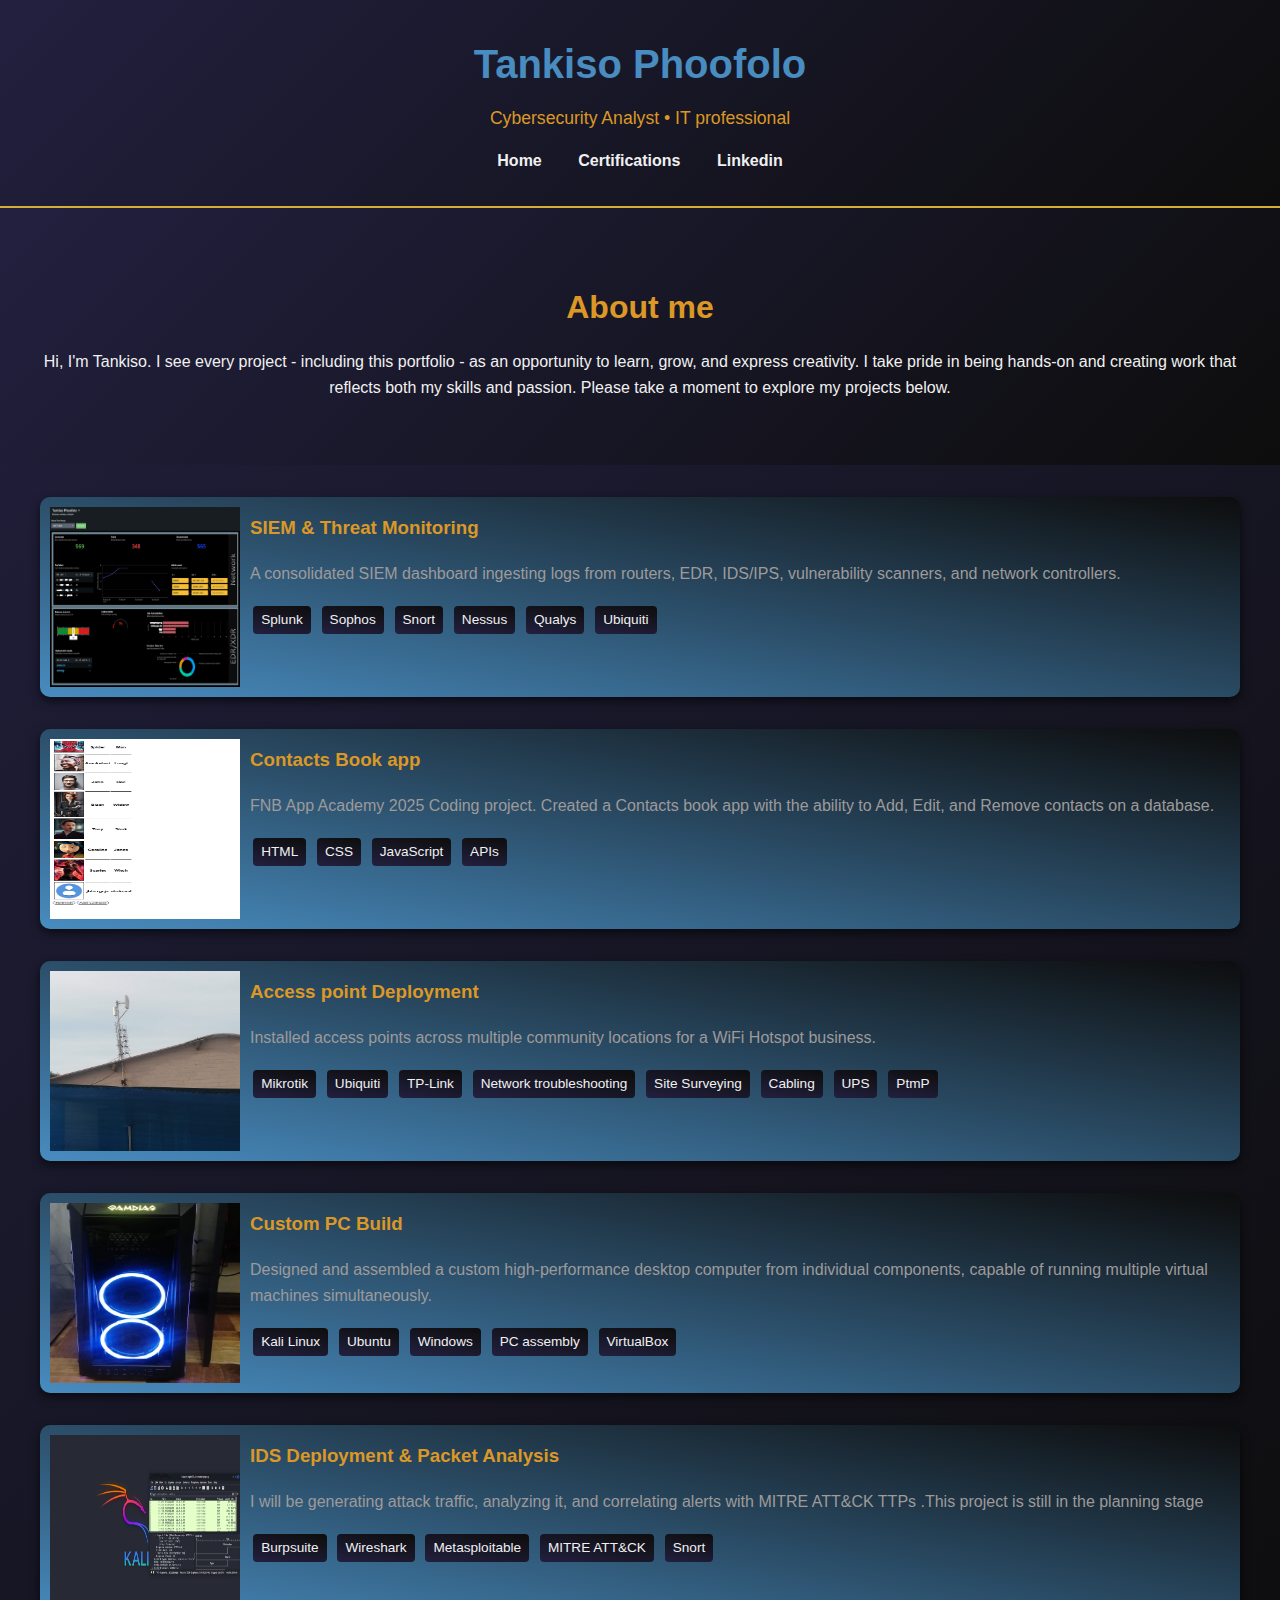
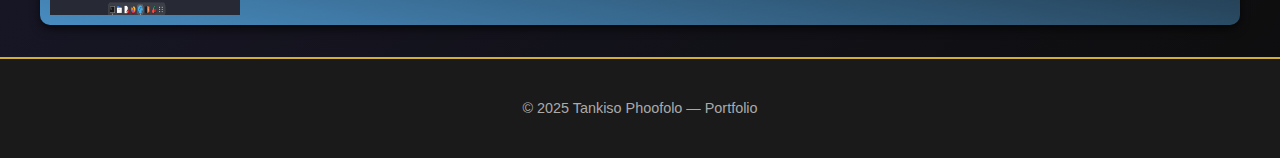
<file: index.html>
<!doctype html>
<html lang="en">
<head>
  <meta charset="utf-8" />
  <meta name="viewport" content="width=device-width,initial-scale=1" />
  <title>Tankiso Phoofolo — Portfolio</title>
  <meta name="description" content="Portfolio website for Tankiso Phoofolo — SIEM, Splunk dashboards, log analysis." />
  <link rel="stylesheet" href="styles.css" />
</head>
<body>
  <header>
    <h1>Tankiso Phoofolo</h1>
    <p>Cybersecurity Analyst • IT professional</p>
    <nav>
      <a href="#">Home</a>
      <a href="certifications.html">Certifications</a>
      <a href="https://www.linkedin.com/in/tankiso-phoofolo/">Linkedin</a>
    </nav>
  </header>

  <section class="hero">
    <h2>About me</h2>
    <p> Hi, I'm Tankiso. I see every project - including this portfolio - as an opportunity to learn, grow, and
      express creativity. I take pride in being hands-on and creating work that reflects both my skills and passion.
      Please take a moment to explore my projects below.
    </p>
  </section>

  <section class="projects">
    <a href="SIEM.html">
    <div class="project">
      <img src="Images/Splunk dashboard_Best_2_edited.jpg" alt="SIEM dashboard screenshot">
      <div class="project-content">
        <h3>SIEM & Threat Monitoring</h3>
        <p>A consolidated SIEM dashboard ingesting logs from routers, EDR, IDS/IPS, vulnerability scanners, and network controllers.</p>
        <div class="tags">
          <span class="tag">Splunk</span>
          <span class="tag">Sophos</span>
          <span class="tag">Snort</span>
          <span class="tag">Nessus</span>
          <span class="tag">Qualys</span>
          <span class="tag">Ubiquiti</span>
          
        </div>
      </div>
    </div>    
    </a>
  </section>

   <section class="projects">
    <a href="https://github.com/AneleTk/FNB-App-Academy-2025/blob/main/Websites/Week%206_APIs/ContactBook/add-contact.html">
    <div class="project">
      <img src="Images/Contacts book.png" alt="Contacts Book app screenshot">
      <div class="project-content">
        <h3>Contacts Book app</h3>
        <p>FNB App Academy 2025 Coding project. Created a Contacts
           book app with the ability to Add, Edit, and Remove contacts on a database.</p>
        <div class="tags">
          <span class="tag">HTML</span>
          <span class="tag">CSS</span>
          <span class="tag">JavaScript</span>
          <span class="tag">APIs</span>
          
        </div>
      </div>
    </div>
    </a>    
  </section>

  <section class="projects">
    <a href="AP.html">
    <div class="project">
      <img src="Images/Outdoor Access point.jpg" alt="Access point">
      <div class="project-content">
        <h3>Access point Deployment</h3>
        <p>Installed access points across multiple community locations for a WiFi Hotspot business. </p>
        <div class="tags">
          <span class="tag">Mikrotik</span>
          <span class="tag">Ubiquiti</span>
          <span class="tag">TP-Link</span>
          <span class="tag">Network troubleshooting</span>
          <span class="tag">Site Surveying</span> 
          <span class="tag">Cabling</span>
          <span class="tag">UPS</span>
          <span class="tag">PtmP</span>
          
        </div>
      </div>
    </div>
    </a>    
  </section>

  <section class="projects">
    <a href="PCbuild.html">
    <div class="project">
      <img src="Images/pc6.jpg" alt="Access point">
      <div class="project-content">
        <h3>Custom PC Build</h3>
        <p>Designed and assembled a custom high-performance desktop computer from individual components, capable of running multiple virtual machines simultaneously.</p>
        <div class="tags">
          <span class="tag">Kali Linux</span>
          <span class="tag">Ubuntu</span>
          <span class="tag">Windows</span>
          <span class="tag">PC assembly</span>
          <span class="tag">VirtualBox</span>
          
        </div>
      </div>
    </div>
    </a>    
  </section>

  <section class="projects">
    <a href="#">
    <div class="project">
      <img src="Images/IDS Deployment & Packet Analysis.png" alt="Access point">
      <div class="project-content">
        <h3>IDS Deployment & Packet Analysis</h3>
        <p>I will be generating attack traffic, analyzing it, and correlating alerts with MITRE ATT&CK TTPs .This project is still in the planning stage</p>
        <div class="tags">
          <span class="tag">Burpsuite</span>
          <span class="tag">Wireshark</span>
          <span class="tag">Metasploitable</span>
          <span class="tag">MITRE ATT&CK</span>
          <span class="tag">Snort</span>
          
          
        </div>
      </div>
    </div>
    </a>    
  </section>

  <footer>
    <p>© 2025 Tankiso Phoofolo — Portfolio</p>
  </footer>
</body>
</html>
</file>
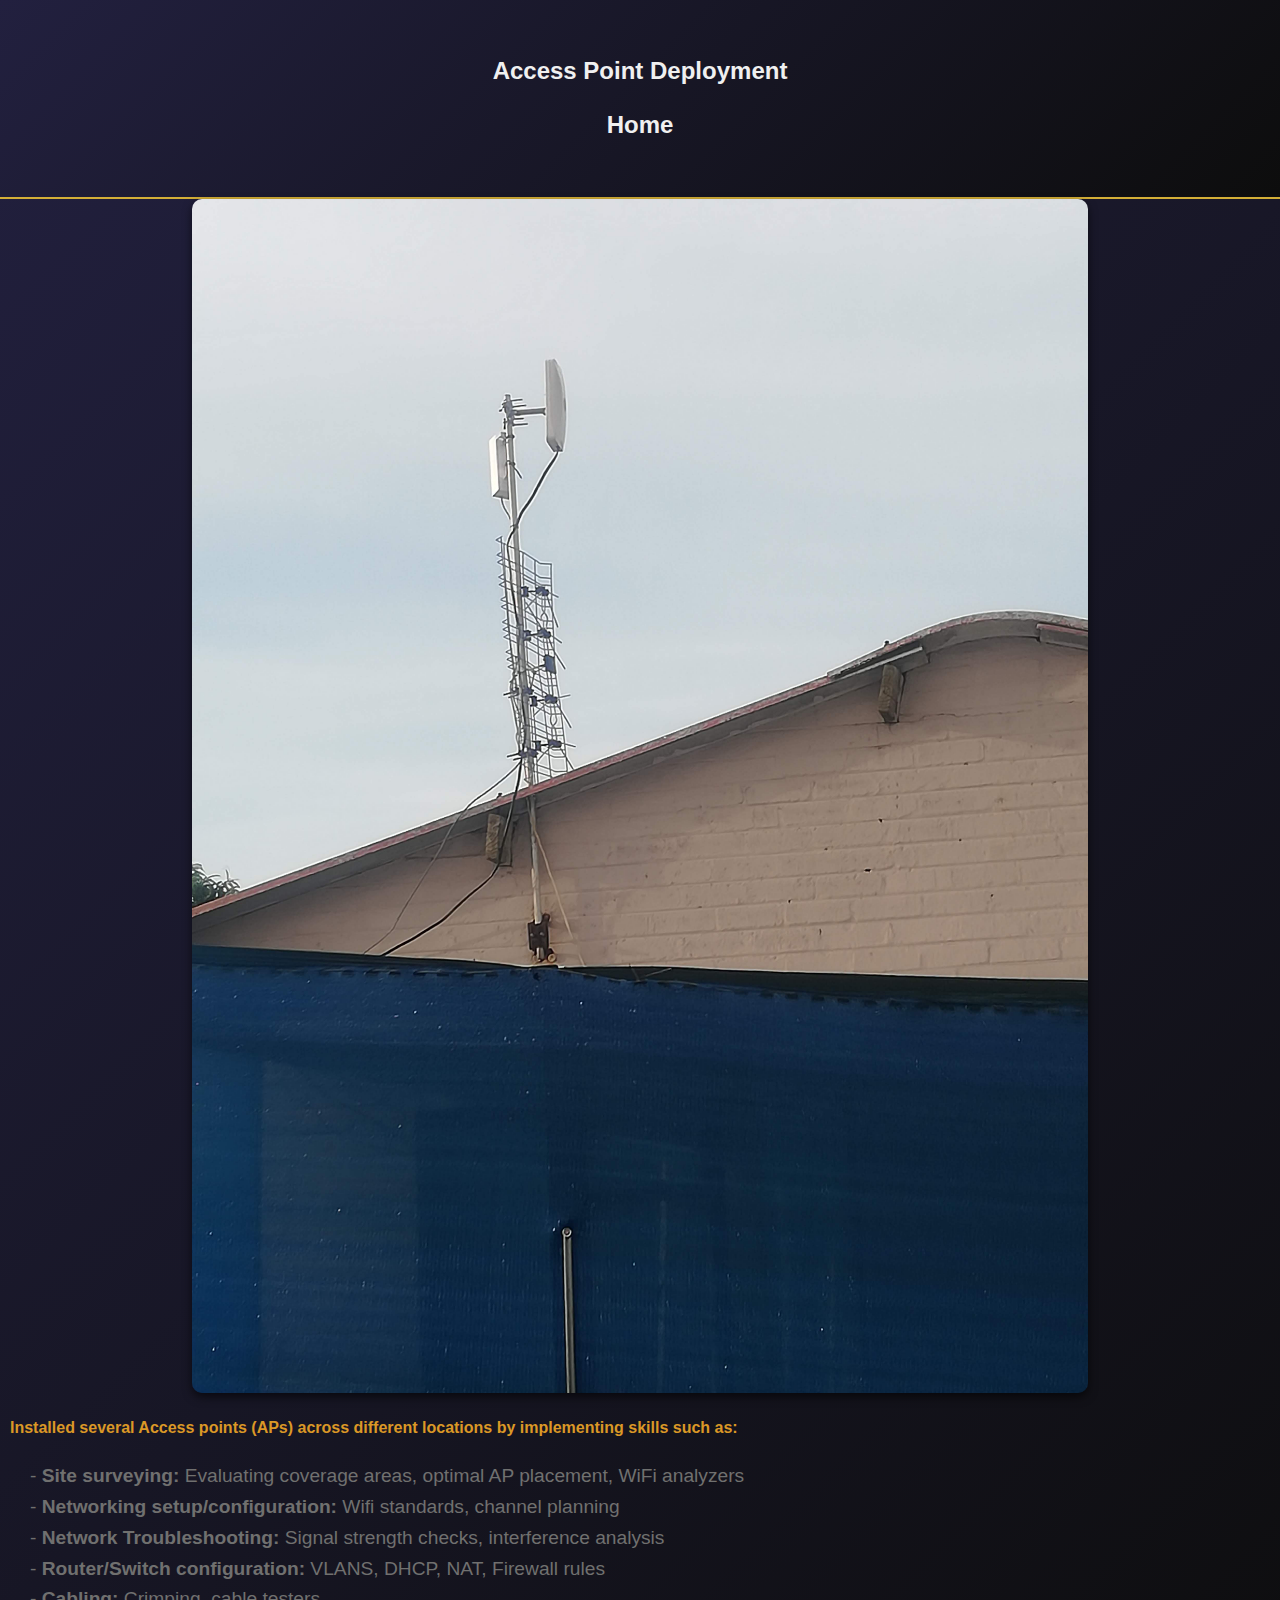
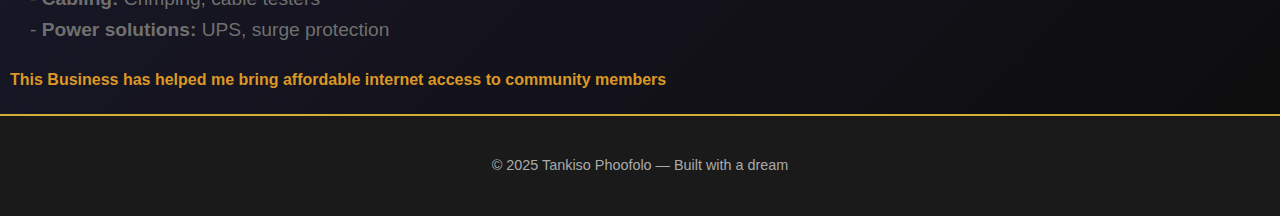
<file: AP.html>
<!doctype html>
<html lang="en">
<head>
  <meta charset="utf-8" />
  <meta name="viewport" content="width=device-width,initial-scale=1" />
  <title>AP Deployment</title>
  <meta name="description" content="Portfolio website for Tankiso Phoofolo — SIEM, Splunk dashboards, log analysis." />
  <link rel="stylesheet" href="styles.css" />
</head>
<body>
  <header>
    <!--<h1>Tankiso Phoofolo</h1>-->
    <h2>Access Point Deployment</p>
    <nav>
      <a href="index.html">Home</a>
      <!--<a href="#contact">Contact</a>-->
    </nav>
  </header>

  
  <section class="standaloneIMG">
     <img src="Images/Outdoor Access point.jpg" alt="Outdoor Access Point">
  </section>

<div class="alignwell">  

<h4>Installed several Access points (APs) across different locations by implementing skills such as: </h4>
 <p>
 - <strong>Site surveying:</strong> Evaluating coverage areas, optimal AP placement, WiFi analyzers </br>
 - <strong>Networking setup/configuration:</strong> Wifi standards, channel planning </br>
 - <strong>Network Troubleshooting:</strong> Signal strength checks, interference analysis</br>
 - <strong>Router/Switch configuration:</strong> VLANS, DHCP, NAT, Firewall rules </br>
 - <strong>Cabling:</strong> Crimping, cable testers</br>
 - <strong>Power solutions:</strong> UPS, surge protection</p>


<h4>This Business has helped me bring affordable internet access to community members</h4>
</div>
  

  <footer>
    <p>© 2025 Tankiso Phoofolo — Built with a dream</p>
  </footer>
</body>
</html>
</file>
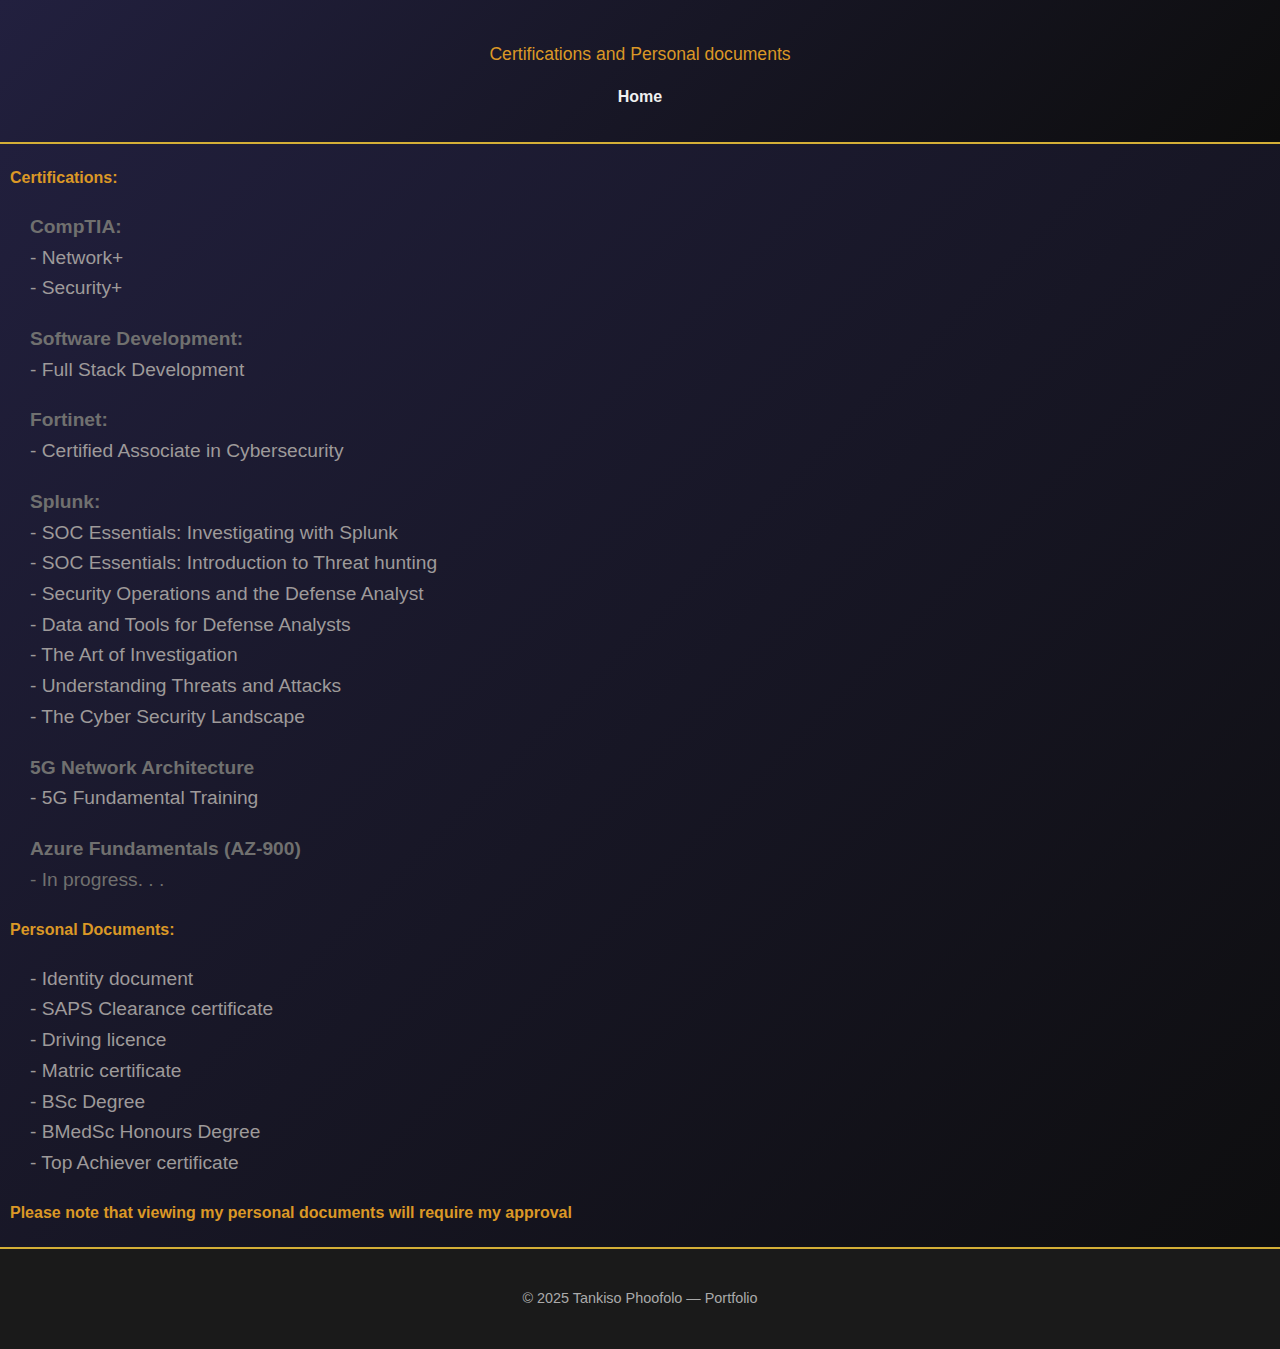
<file: certifications.html>
<!doctype html>
<html lang="en">
<head>
  <meta charset="utf-8" />
  <meta name="viewport" content="width=device-width,initial-scale=1" />
  <title>Certifications</title>
  <meta name="description" content="Portfolio website for Tankiso Phoofolo — SIEM, Splunk dashboards, log analysis." />
  <link rel="stylesheet" href="styles.css" />
</head>
<body>
  <header>
    <!--<h1>Tankiso Phoofolo</h1>-->
    <p>Certifications and Personal documents</p>
    <nav>
      <a href="index.html">Home</a>
      <!--<a href="#contact">Contact</a>-->
    </nav>
  </header>

  
  

<div class="alignwell">  
<h4>Certifications:</h4>
<p><strong>CompTIA:</strong></br>
     <a class="documents" href="https://drive.google.com/file/d/1nBLYJx6If2isZGbx_FFavyPrO52kEqCs/view?usp=sharing">- Network+</a></br>
     <a class="documents" href="https://drive.google.com/file/d/11ZT-kfweP-CPFi_VRdtwT8iE8bxVHLJJ/view?usp=sharing">- Security+</a></br>
</p>

<p><strong>Software Development:</strong></br>
     <a class="documents" href="https://drive.google.com/file/d/1nsWaM1goF9OLHlWAJolnDZTgVXUPbSsT/view?usp=sharing">- Full Stack Development</a></br>
</p>

<p><strong>Fortinet:</strong></br>
    <a class="documents" href="https://drive.google.com/file/d/10O3VHRK3JYYClrwLdOBNI-h6c04O31WO/view?usp=sharing">- Certified Associate in Cybersecurity</a></br>
</p>

<p><strong>Splunk:</strong></br>
     <a class="documents" href="https://drive.google.com/file/d/1h7jTieVKrba2XQN591zwBSSvGg-gw0Oi/view?usp=sharing">- SOC Essentials: Investigating with Splunk</a></br>
     <a class="documents" href="https://drive.google.com/file/d/1eG87EuPPQ26pS8vZ6TDfE9ih0R7n7a77/view?usp=sharing">- SOC Essentials: Introduction to Threat hunting</a></br>
     <a class="documents" href="https://drive.google.com/file/d/1OVPhv32YkNm-jT9PAhwSk3YKFD5E6_Go/view?usp=sharing">- Security Operations and the Defense Analyst</a></br>
     <a class="documents" href="https://drive.google.com/file/d/1GBJN6eJ2AAdtl6IZLs-AYb8dlPmm4lLU/view?usp=sharing">- Data and Tools for Defense Analysts</a></br>
     <a class="documents" href="https://drive.google.com/file/d/1XR6H70s8bRGMQ7ZwJpZMpKtgysgbAsRW/view?usp=sharing">- The Art of Investigation</a></br>
     <a class="documents" href="https://drive.google.com/file/d/1Zijpxm4hpzcJ05pstO36GITjDu2NUb-E/view?usp=sharing">- Understanding Threats and Attacks</a></br>
     <a class="documents" href="https://drive.google.com/file/d/1g0VaqX643hihkvzU-w3ljg1mj5Lpd9fM/view?usp=sharing">- The Cyber Security Landscape</a></br>
</p>

<p><strong>5G Network Architecture</strong></br>
     <a class="documents" href="https://drive.google.com/file/d/1Ux1l57CVapq20WVYfyktqjIznw6rGQF-/view?usp=sharing">- 5G Fundamental Training</a></br>
</p>

<p><strong>Azure Fundamentals (AZ-900)</strong></br>
     - In progress. . .</br>
</p>


<h4>Personal Documents:</h4>
 <p>
     <a class="documents" href="https://drive.google.com/file/d/1dsvdFns317R6f6Hx-QD-n764TffTvA0I/view?usp=sharing">- Identity document</a></br>
     <a class="documents" href="https://drive.google.com/file/d/1v6hniGVyHnF35S35VxqzUDhf6ohwfv2O/view?usp=sharing">- SAPS Clearance certificate</a></br>
     <a class="documents" href="https://drive.google.com/file/d/1w8RjD3S645_ewrVUAcnCKja9ojOZfh0I/view?usp=sharing">- Driving licence</a></br>
     <a class="documents" href="https://drive.google.com/file/d/1YhGpkPVzKezOapBrKbhqcfv5sBKyEntF/view?usp=sharing">- Matric certificate</a></br>
     <a class="documents" href="https://drive.google.com/file/d/1s8UlXMo41U85GjVp2AUASGGNWpfIbcHb/view?usp=sharing">- BSc Degree</a></br>
     <a class="documents" href="https://drive.google.com/file/d/1cc2mwIZyORWpuVpmFenylhetqkjvXsU-/view?usp=sharing">- BMedSc Honours Degree</a></br>
     <a class="documents" href="https://drive.google.com/file/d/1EVVu51-Yx2woZ-CfQ1P9DBvgTX2O-2mA/view?usp=sharing">- Top Achiever certificate</a></br>
 </p>


<h4>Please note that viewing my personal documents will require my approval</h4>
</div>
  

  <footer>
    <p>© 2025 Tankiso Phoofolo — Portfolio</p>
  </footer>
</body>
</html>
</file>
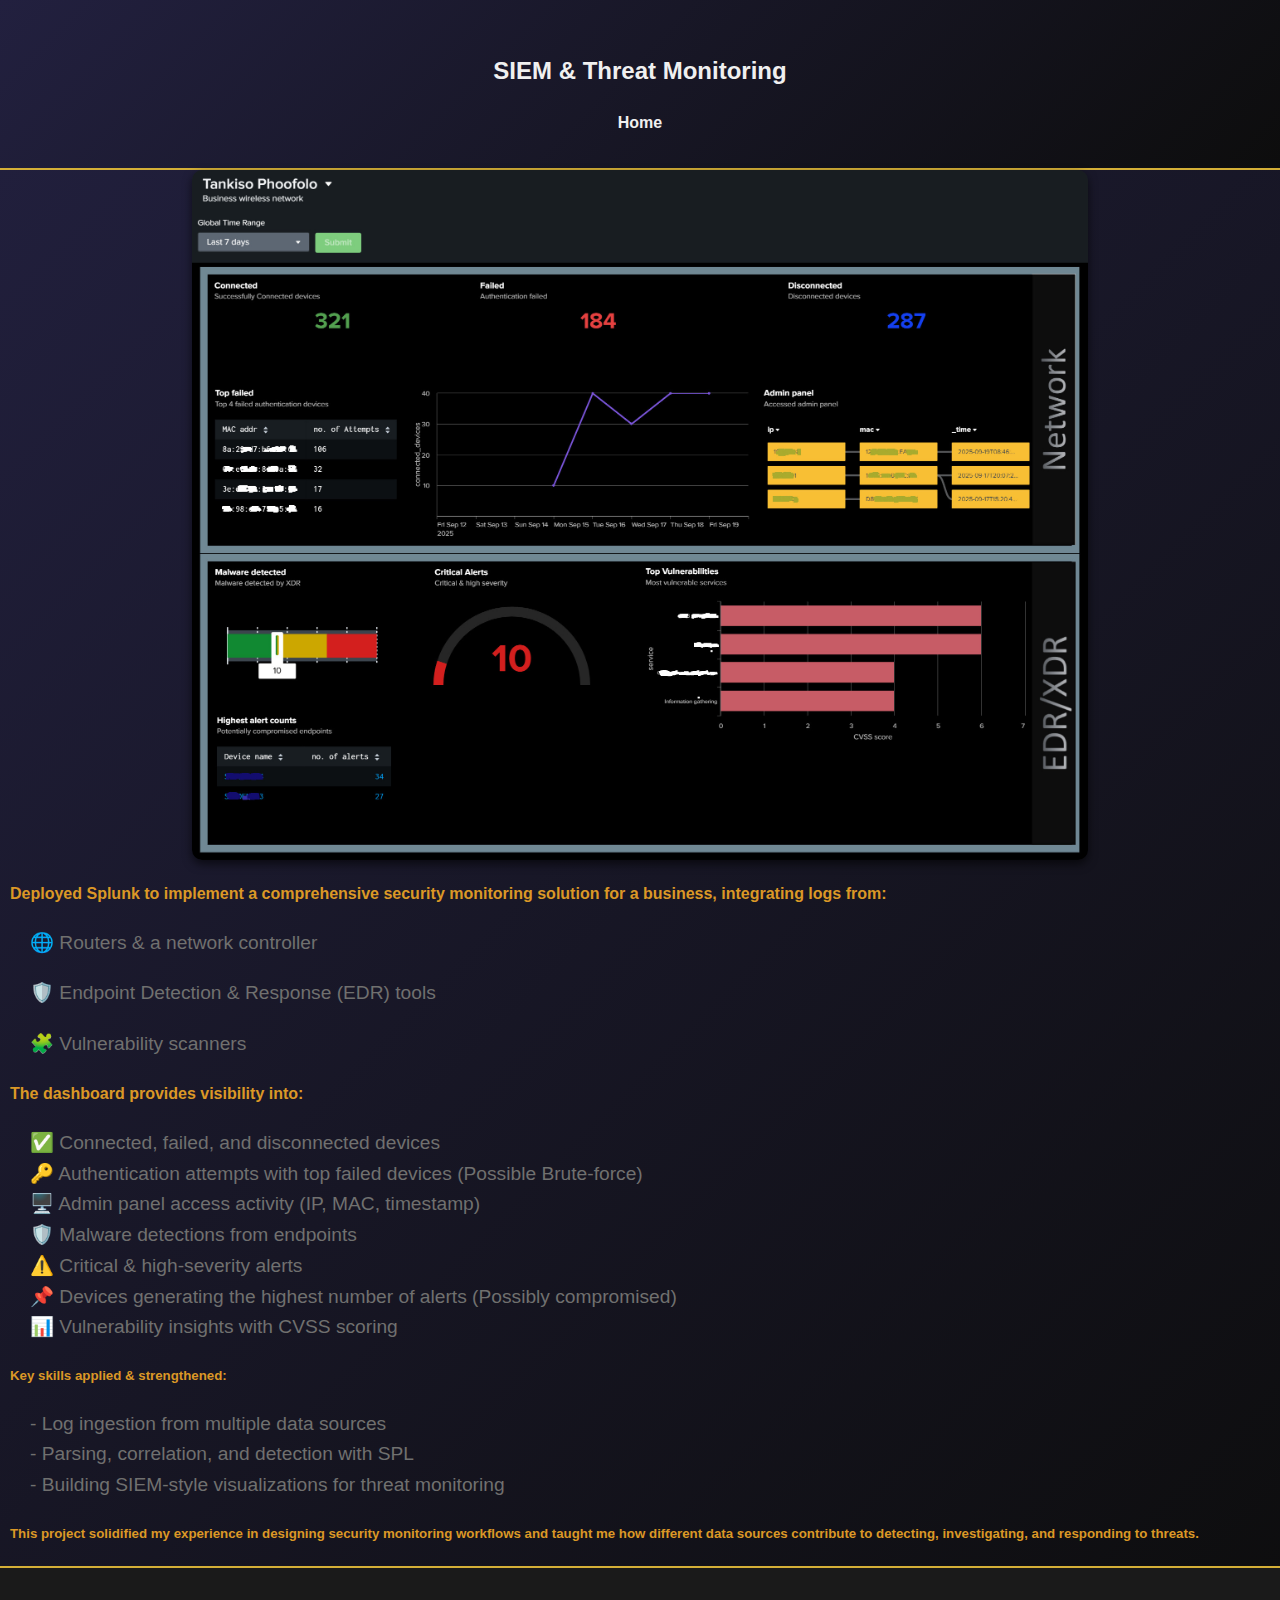
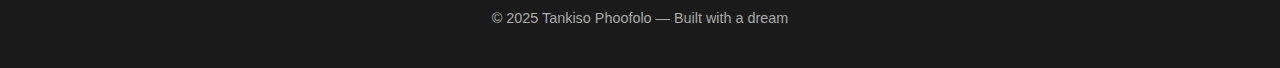
<file: SIEM.html>
<!doctype html>
<html lang="en">
<head>
  <meta charset="utf-8" />
  <meta name="viewport" content="width=device-width,initial-scale=1" />
  <title>SIEM & Threat Monitoring</title>
  <meta name="description" content="Portfolio website for Tankiso Phoofolo — SIEM, Splunk dashboards, log analysis." />
  <link rel="stylesheet" href="styles.css" />
</head>
<body>
  <header>
    <!--<h1>Tankiso Phoofolo</h1>-->
    <p><h2>SIEM & Threat Monitoring</h2></p>
    <nav>
      <a href="index.html">Home</a>
      <!--<a href="#contact">Contact</a>-->
    </nav>
  </header>

  
  <section class="standaloneIMG">
     <img src="Images/Splunk dashboard_Best_edited.jpg" alt="SIEM dashboard screenshot">
  </section>

<div class="alignwell">  
<h4>Deployed Splunk to implement a comprehensive security monitoring solution for a business, integrating logs from:</h4>
<p>🌐 Routers & a network controller</p>
<p>🛡️ Endpoint Detection & Response (EDR) tools </p>
<p>🧩 Vulnerability scanners </p>

<h4>The dashboard provides visibility into:</h4>
 <p>✅ Connected, failed, and disconnected devices</br>
 🔑 Authentication attempts with top failed devices (Possible Brute-force)</br>
 🖥️ Admin panel access activity (IP, MAC, timestamp)</br>
 🛡️ Malware detections from endpoints</br>
 ⚠️ Critical & high-severity alerts</br>
📌 Devices generating the highest number of alerts (Possibly compromised)</br>
 📊 Vulnerability insights with CVSS scoring</p>

<h5>Key skills applied & strengthened:</h5>
<p>- Log ingestion from multiple data sources</br>
- Parsing, correlation, and detection with SPL</br>
- Building SIEM-style visualizations for threat monitoring</p>

<h5>This project solidified my experience in designing security monitoring workflows and taught me how different data sources contribute to detecting, investigating, and responding to threats.</h5>
</div>
  

  <footer>
    <p>© 2025 Tankiso Phoofolo — Built with a dream</p>
  </footer>
</body>
</html>
</file>
<file: styles.css>
body {
  margin: 0;
  font-family: Arial, sans-serif;
  background: linear-gradient(135deg, #22203f, #0d0d0d);
  color: #f0f0f0;
  line-height: 1.6;
}

header {
  text-align: center;
  padding: 2rem;
  background: linear-gradient(135deg, #22203f, #0d0d0d);
  border-bottom: 2px solid #d4af37;
}   

header h1 {
  margin: 0;
  font-size: 2.5rem;
  color: #488cc0;
}

header p {
  margin: 0.5rem 0;
  font-size: 1.1rem;
  color: #db9826;
}

nav {
  margin-top: 1rem;
}

nav a {
  color: #f0f0f0;
  text-decoration: none;
  margin: 0 1rem;
  font-weight: bold;
  transition: color 0.3s;
}

nav a:hover {
  color: #d4af37;
}

.hero {
  text-align: center;
  padding: 3rem 1rem;
  background: linear-gradient(135deg, #22203f, #0d0d0d);
}

.hero h2 {
  font-size: 2rem;
  margin-bottom: 1rem;
  color: #db9826;
}

.projects {
  max-width: 1200px;
  margin: 2rem auto;
  padding: 0 1rem;
  display: grid;
  grid-template-columns: repeat(auto-fit, minmax(300px, 1fr));
  gap: 2rem;
}

.project {
  background: linear-gradient(10deg, #488cc0, #0d0d0d);
  border-radius: 10px;
  overflow: hidden;
  box-shadow: 0 4px 10px rgba(0, 0, 0, 0.6);
  transition: transform 0.3s;
}

.project:hover {
  transform: translateY(-5px);
}

.project img {
  height: 180px;
  width: 190px;
  margin: 10px;
  float: left;
}

.standaloneIMG img {
  display: block;
  max-width: 70%;
  height: auto;
  margin: 0 auto;
  border-radius: 10px;
  box-shadow: 0 4px 10px rgba(0, 0, 0, 0.6);
}

.project-content {
  padding: 1rem;
}

.project-content h3 {
  margin-top: 0;
  color: #db9826;
}

.tags {
  margin-top: 0.5rem;
}

.tag {
  display: inline-block;
  background: linear-gradient(10deg, #22203f, #0d0d0d);
  color: #f0f0f0;
  border-radius: 4px;
  padding: 0.2rem 0.5rem;
  margin: 0.2rem;
  font-size: 0.85rem;
}

footer {
  text-align: center;
  padding: 1.5rem;
  background: #1a1a1a;
  border-top: 2px solid #d4af37;
  font-size: 0.9rem;
  color: #aaa;
}

a{
  text-decoration: none;
  color: #9e9a9a;

}

.alignwell {
  margin: 10px;
  color: #db9826;
}

.alignwell p {
  font-size: 1.2rem;
  color: #70706f;
  margin: 20px;
}
</file>
